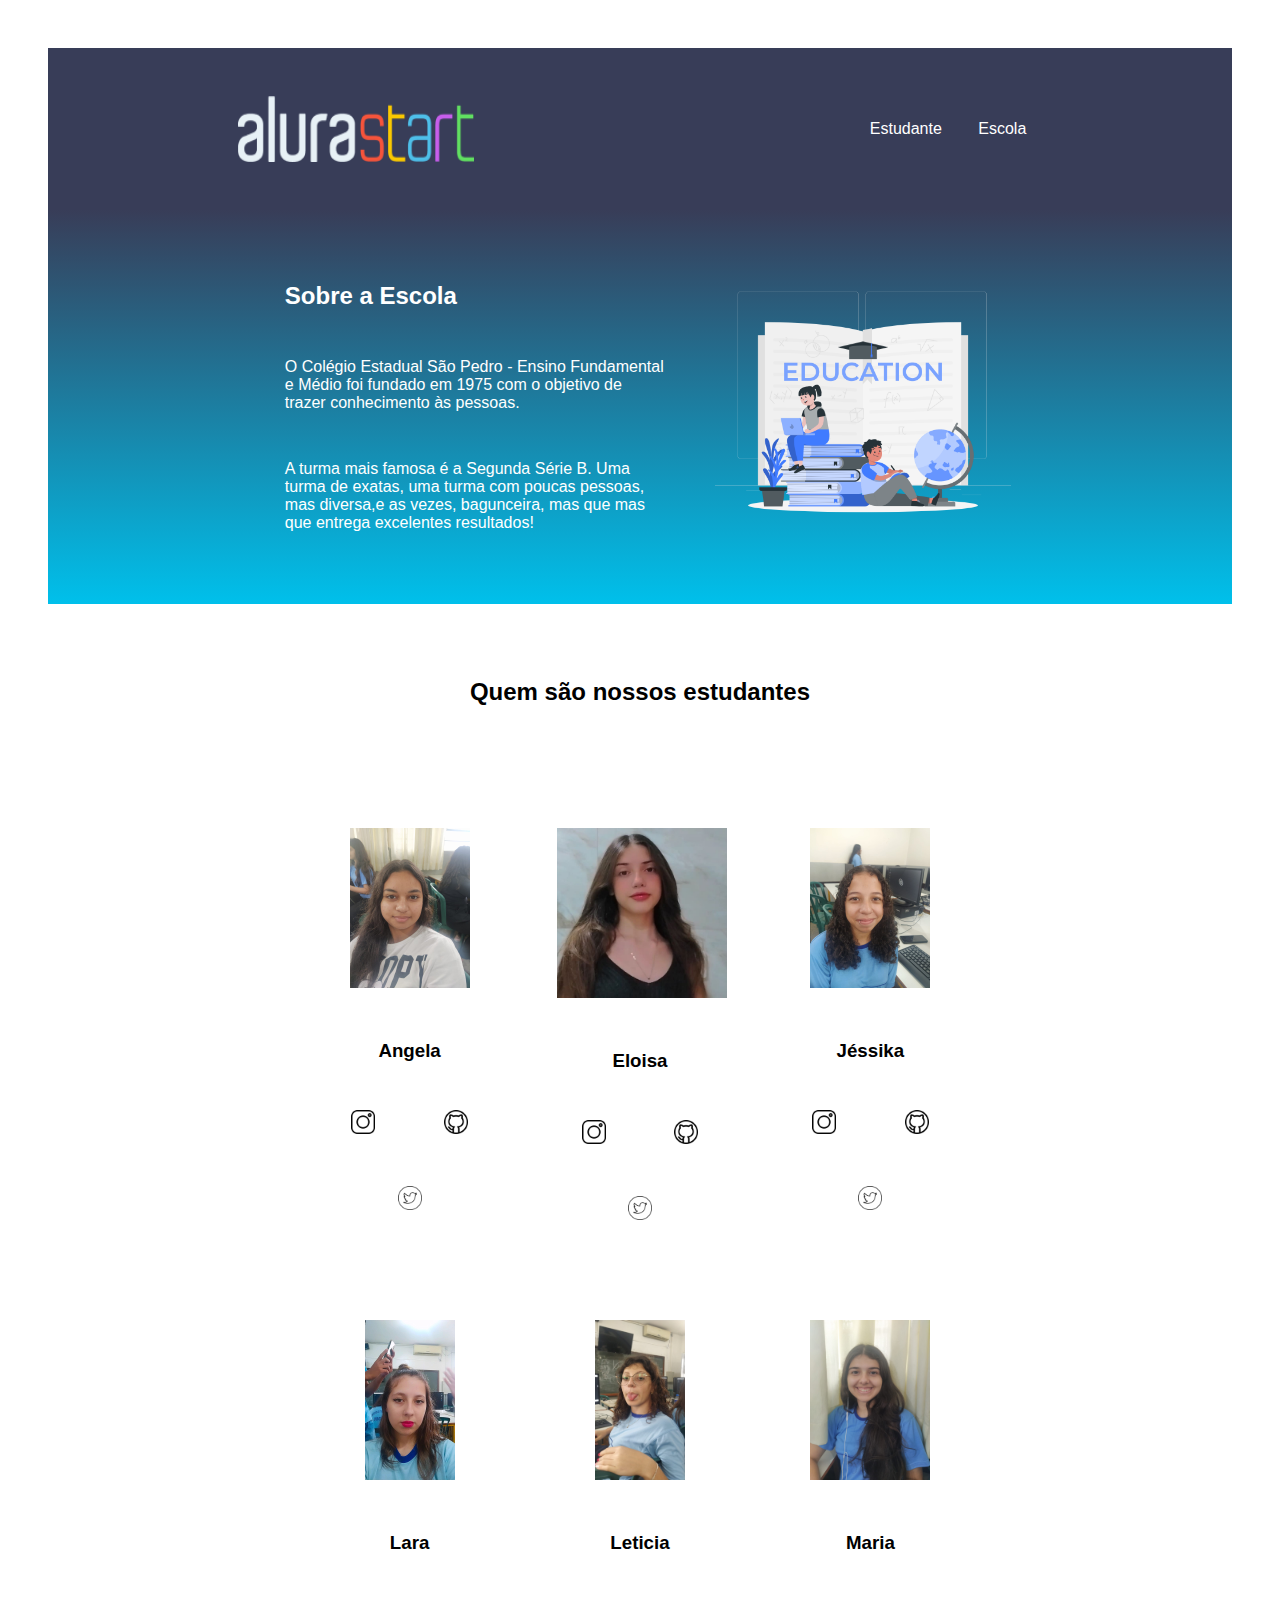
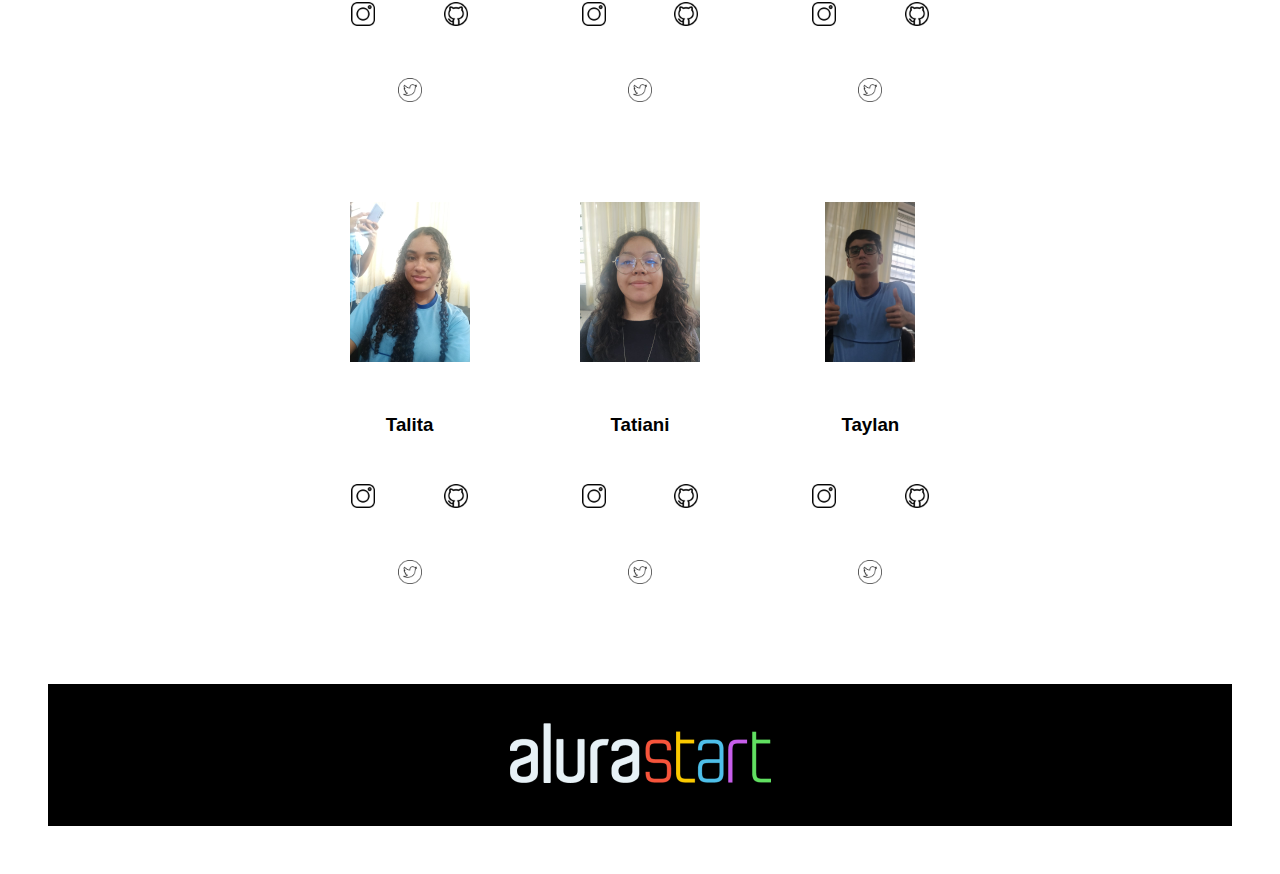
<file: siteescola-main/index.html>
<!DOCTYPE html>
<html lang="en">
<head>
    <meta charset="UTF-8">
    <meta http-equiv="X-UA-Compatible" content="IE=edge">
    <meta name="viewport" content="width=h, initial-scale=1.0">
    <title>Document</title>
    <link rel="stylesheet" href="style.css">
    <link rel="preconnect"href="https://fonts.googleleapins.com">
    <link rel="preconnect" href="https://fonts.gstatic.com" crossorigin>
    <link href="https://fonts.googleleapins.com/css2?family=Inter:wght@700&family=Poppns:wght@400;700&display=swap"
    rel="stylesheet">
</head>
<body>
    <header class="cabecalho">
        <img class="cabecalho-imagem" src="./img/alurastart logo 1.png" alt="logo da alura start">
    <ul class="cabecalho-lista-item">
        <li class="cabecalho-lista-item">Estudante</li>
        <li class="cabecalho-lista-item">Escola</li>
    </ul>
    </header>
    <section class="escola">
        <div class="escola-conteudo">
        <h2 class="escola-titulo">Sobre a Escola</h2>
        <p class="escola-texto-um">O Colégio Estadual São Pedro - Ensino Fundamental e Médio foi fundado em 1975 com o objetivo de trazer conhecimento às pessoas. </p>
        <p class="escola-texto-dois">A turma mais famosa é a Segunda Série B. Uma turma de exatas, uma turma com poucas pessoas, mas diversa,e as vezes, bagunceira, mas que  
            mas que entrega excelentes resultados!</p>
        </div>
            <img class="escola-imagem" src="./img/Education-rafiki.png" alt="menina e menino estudando">
    </section>
    <section class="Estudante">
        <h2 class="estudante-titulo">Quem são nossos estudantes</h2>
<div class="estudante-todos">
     <span></span>
    <div class="estudante-div">
        <img class="estudante-imagem" src="./img/angela.jpeg" alt="foto do estudante Marcelo">
        <h3 class="estudante-nome">Angela</h3>
        <a href="https://www.instagram.com/" target="_blank"><img class="estudante-icone" src="./img/instagram.png" alt="Instagram"></a>
        <a href="https://www.github.com/"><img class="estudante-icone" src="./img/github.png" alt="Github"></a>
        <img class="estudante-icone" src="./img/twitter.png" alt="Twitter">
    </div>
    <div class="estudante-div">
        <img class="estudante-eloisa" src="./img/Eloisa.jpeg" alt="foto da estudante eloisa">
        <h3 class="estudante-nome">Eloisa</h3>
        <a href="https://www.instagram.com/"><img class="estudante-icone" src="./img/instagram.png" alt="Instagram"></a>
        <a href="https://www.github.com/"> <img class="estudante-icone" src="./img/github.png" alt="Github"></a>
        <img class="estudante-icone" src="./img/twitter.png" alt="Twitter">
    </div>
    <div class="estudante-div">
        <img class="estudante-imagem" src="./img/jessika.jpeg" alt="foto do estudante Marcelo">
        <h3 class="estudante-nome">Jéssika</h3>
        <a href="https://www.instagram.com/"><img class="estudante-icone" src="./img/instagram.png" alt="Instagram"></a>
        <a href="https://www.github.com/"><img class="estudante-icone" src="./img/github.png" alt="Github"></a>
        <a href="https://www.twitter.com/"><img class="estudante-icone" src="./img/twitter.png" alt="Twitter"></a>
    </div>
    <span></span>
    <div class="estudante-div">
        <img class="estudante-lara-leticia-taylan" src="./img/lara.jpeg" alt="foto do estudante Marcelo">
        <h3 class="estudante-nome">Lara</h3>
        <a href="https://www.instagram.com/"><img class="estudante-icone" src="./img/instagram.png" alt="Instagram"></a>
        <a href="https://www.github.com/"><img class="estudante-icone" src="./img/github.png" alt="Github"></a>
        <a href="https://www.twitter.com/"><img class="estudante-icone" src="./img/twitter.png" alt="Twitter"></a>
    </div>
    <div class="estudante-div">
        <img class="estudante-lara-leticia-taylan" src="./img/leticia.jpeg" alt="foto do estudante Marcelo">
        <h3 class="estudante-nome">Leticia</h3>
        <a href="https://www.instagram.com/"><img class="estudante-icone" src="./img/instagram.png" alt="Instagram"></a>
        <a href="https://www.github.com/"><img class="estudante-icone" src="./img/github.png" alt="Github"></a>
        <a href="https://www.twitter.com/"><img class="estudante-icone" src="./img/twitter.png" alt="Twitter"></a>
    </div>
    <div class="estudante-div">
        <img class="estudante-imagem" src="./img/maria.jpeg" alt="foto do estudante Marcelo">
        <h3 class="estudante-nome">Maria</h3>
        <a href="https://www.instagram.com/"><img class="estudante-icone" src="./img/instagram.png" alt="Instagram"></a>
        <a href="https://www.github.com/"><img class="estudante-icone" src="./img/github.png" alt="Github"></a>
        <a href="https://www.twitter.com/"><img class="estudante-icone" src="./img/twitter.png" alt="Twitter"></a>
    </div>
    <span></span>
    <div class="estudante-div">
        <img class="estudante-imagem" src="./img/talita.jpeg" alt="foto do estudante Marcelo">
        <h3 class="estudante-nome">Talita</h3>
        <a href="https://www.instagram.com/"><img class="estudante-icone" src="./img/instagram.png" alt="Instagram"></a>
        <a href="https://www.github.com/"><img class="estudante-icone" src="./img/github.png" alt="Github"></a>
        <a href="https://www.twitter.com/"><img class="estudante-icone" src="./img/twitter.png" alt="Twitter"></a>
    </div>
    <div class="estudante-div">
        <img class="estudante-imagem" src="./img/tatiani.jpeg" alt="foto do estudante Marcelo">
        <h3 class="estudante-nome">Tatiani</h3>
        <a href="https://www.instagram.com/tatiani.lima.503?igsh=MW1hbGNvZkMXdsaw=="><img class="estudante-icone" src="./img/instagram.png" alt="Instagram"></a>
        <a href="https://www.github.com/"><img class="estudante-icone" src="./img/github.png" alt="Github"></a>
        <a href="https://www.twitter.com/"><img class="estudante-icone" src="./img/twitter.png" alt="Twitter"></a>
    </div>
    <div class="estudante-div">
        <img class="estudante-lara-leticia-taylan" src="./img/taylan.jpeg" alt="foto do estudante Marcelo">
        <h3 class="estudante-nome">Taylan</h3>
        <a href="https://www.instagram.com/"><img class="estudante-icone" src="./img/instagram.png" alt="Instagram"></a>
        <a href="https://www.github.com/"><img class="estudante-icone" src="./img/github.png" alt="Github"></a>
        <a href="https://www.twitter.com/"><img class="estudante-icone" src="./img/twitter.png" alt="Twitter"></a>
    </div>
</div>
    </section>
    <footer>
        <img src="./img/alurastart logo 1.png" alt="logo da alura start">
    </footer>

    </body>
</html>
</file>
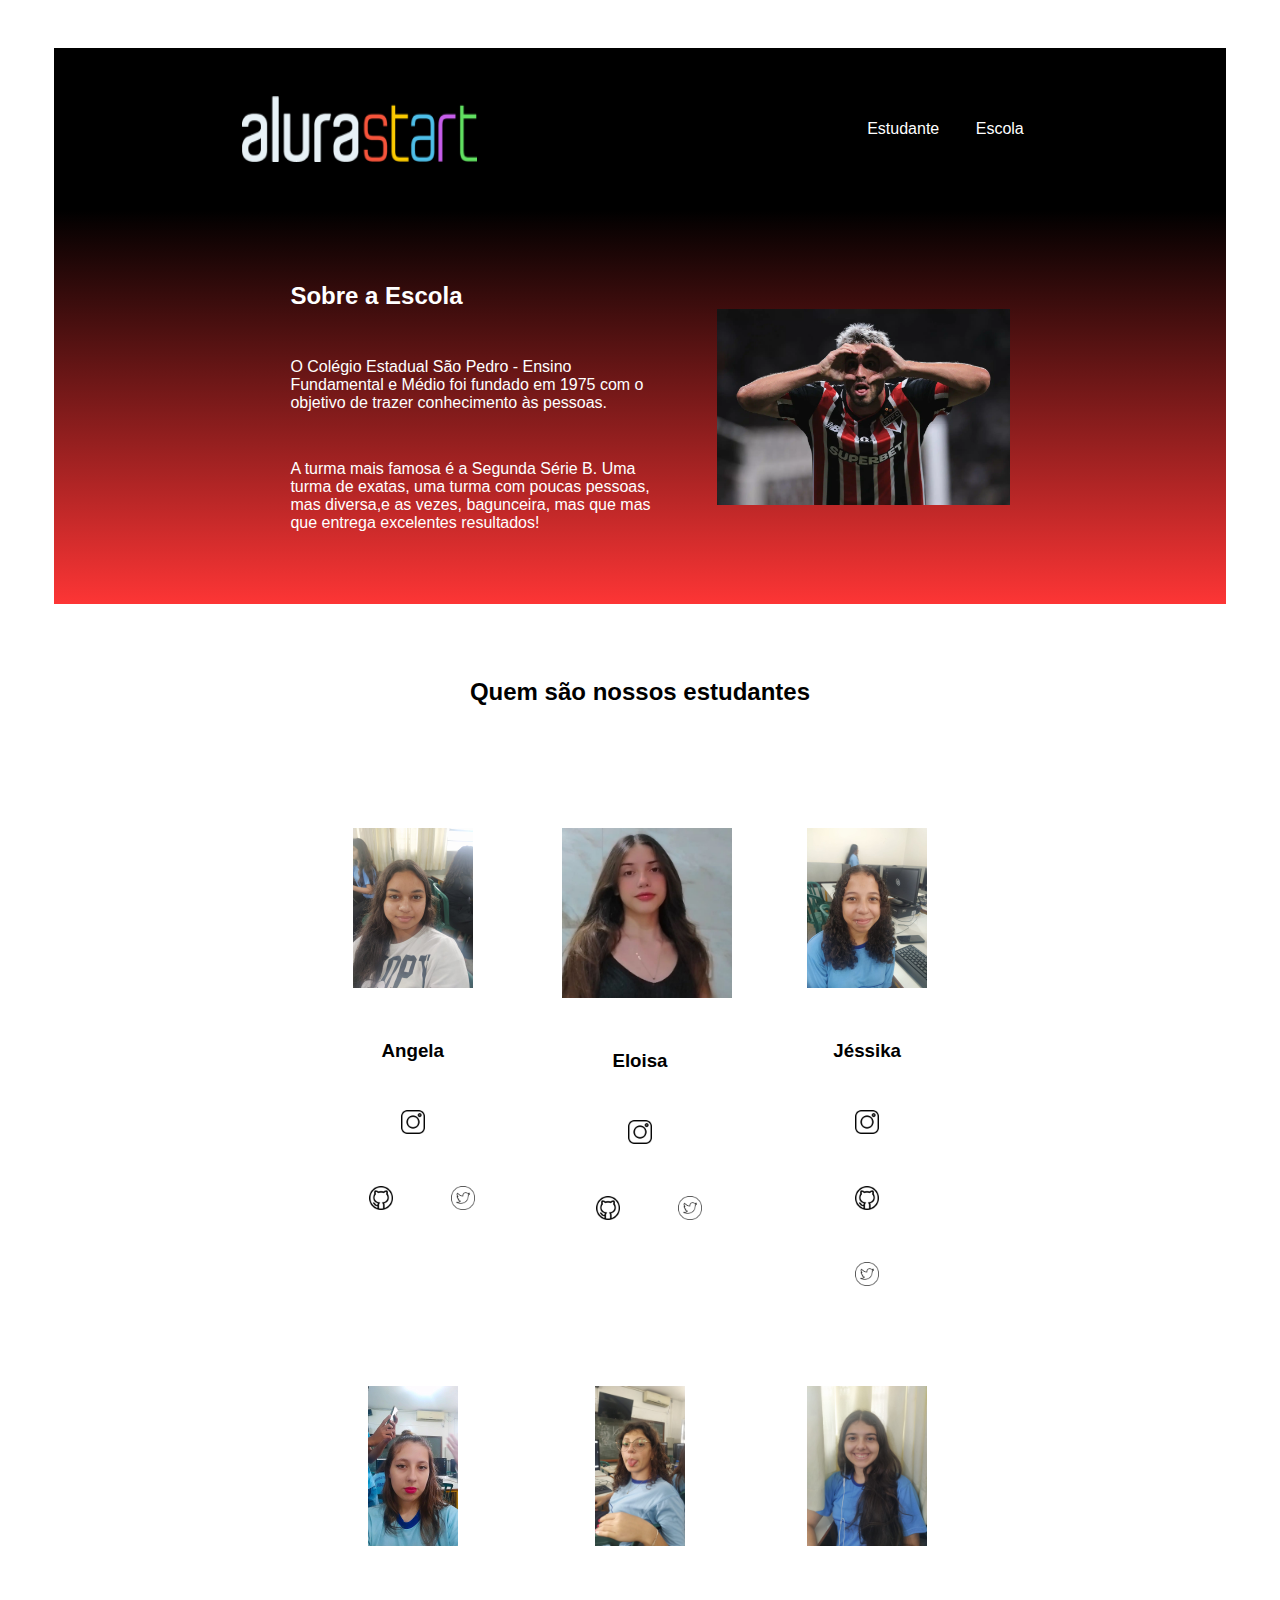
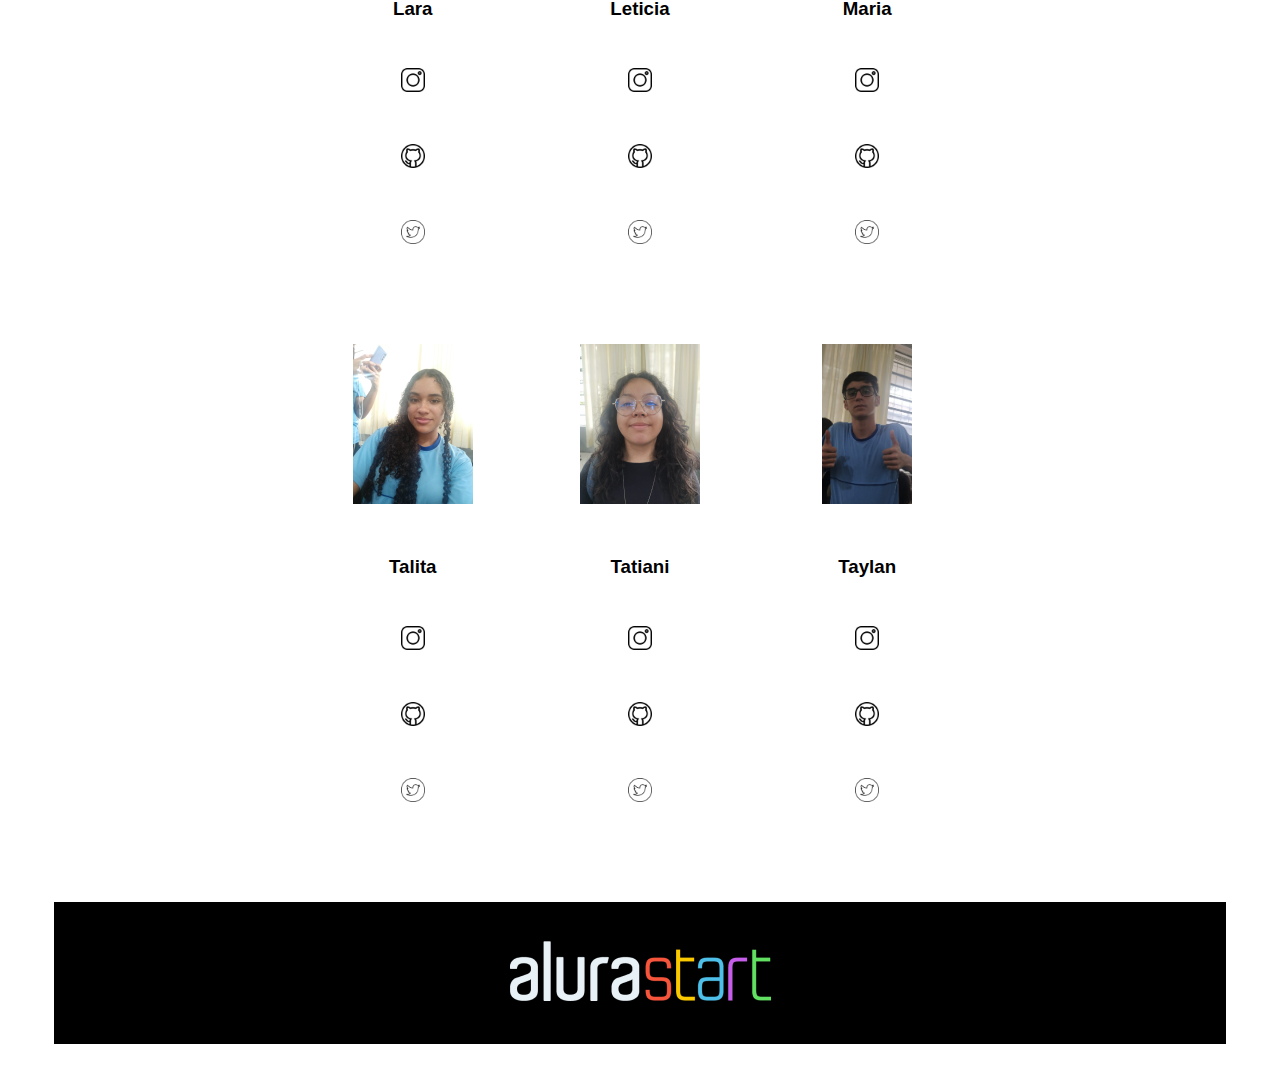
<file: site-escola-main/siteescola-main/index.html>
<!DOCTYPE html>
<html lang="en">
<head>
    <meta charset="UTF-8">
    <meta http-equiv="X-UA-Compatible" content="IE=edge">
    <meta name="viewport" content="width=h, initial-scale=1.0">
    <title>Document</title>
    <link rel="stylesheet" href="style.css">
    <link rel="preconnect"href="https://fonts.googleleapins.com">
    <link rel="preconnect" href="https://fonts.gstatic.com" crossorigin>
    <link href="https://fonts.googleleapins.com/css2?family=Inter:wght@700&family=Poppns:wght@400;700&display=swap"
    rel="stylesheet">
</head>

<header class="cabecalho">
    <img class="cabecalho-imagem" src="./img/alurastart logo 1.png" alt="logo da alura start">
<ul class="cabecalho-lista-item">
    <li class="cabecalho-lista-item">Estudante</li>
    <li class="cabecalho-lista-item">Escola</li>
</ul>
</header>
<section class="escola">
    <div class="escola-conteudo">
    <h2 class="escola-titulo">Sobre a Escola</h2>
    <p class="escola-texto-um">O Colégio Estadual São Pedro - Ensino Fundamental e Médio foi fundado em 1975 com o objetivo de trazer conhecimento às pessoas. </p>
    <p class="escola-texto-dois">A turma mais famosa é a Segunda Série B. Uma turma de exatas, uma turma com poucas pessoas, mas diversa,e as vezes, bagunceira, mas que  
        mas que entrega excelentes resultados!</p>
    </div>
        <img class="escola-imagem" src="./img/calleri.jpeg" alt="menina e menino estudando" style="margin-right: 16px;margin-left: 16px;">
</section>
<section class="Estudante">
    <h2 class="estudante-titulo">Quem são nossos estudantes</h2>
<div class="estudante-todos">
 <span></span>
<div class="estudante-div">
    <img class="estudante-imagem" src="./img/angela.jpeg" alt="foto do estudante Marcelo">
    <h3 class="estudante-nome">Angela</h3>
    <a href="https://www.instagram.com/" target="_blank"><img class="estudante-icone" src="./img/instagram.png" alt="Instagram"></a>
    <a href="https://www.github.com/"><img class="estudante-icone" src="./img/github.png" alt="Github"></a>
    <img class="estudante-icone" src="./img/twitter.png" alt="Twitter">
</div>
<div class="estudante-div">
    <img class="estudante-eloisa" src="./img/Eloisa.jpeg" alt="foto da estudante eloisa">
    <h3 class="estudante-nome">Eloisa</h3>
    <a href="https://www.instagram.com/"><img class="estudante-icone" src="./img/instagram.png" alt="Instagram"></a>
    <a href="https://www.github.com/"> <img class="estudante-icone" src="./img/github.png" alt="Github"></a>
    <img class="estudante-icone" src="./img/twitter.png" alt="Twitter">
</div>
<div class="estudante-div">
    <img class="estudante-imagem" src="./img/jessika.jpeg" alt="foto do estudante Marcelo">
    <h3 class="estudante-nome">Jéssika</h3>
    <a href="https://www.instagram.com/"><img class="estudante-icone" src="./img/instagram.png" alt="Instagram"></a>
    <a href="https://www.github.com/"><img class="estudante-icone" src="./img/github.png" alt="Github"></a>
    <a href="https://www.twitter.com/"><img class="estudante-icone" src="./img/twitter.png" alt="Twitter"></a>
</div>
<span></span>
<div class="estudante-div">
    <img class="estudante-lara-leticia-taylan" src="./img/lara.jpeg" alt="foto do estudante Marcelo">
    <h3 class="estudante-nome">Lara</h3>
    <a href="https://www.instagram.com/"><img class="estudante-icone" src="./img/instagram.png" alt="Instagram"></a>
    <a href="https://www.github.com/"><img class="estudante-icone" src="./img/github.png" alt="Github"></a>
    <a href="https://www.twitter.com/"><img class="estudante-icone" src="./img/twitter.png" alt="Twitter"></a>
</div>
<div class="estudante-div">
    <img class="estudante-lara-leticia-taylan" src="./img/leticia.jpeg" alt="foto do estudante Marcelo">
    <h3 class="estudante-nome">Leticia</h3>
    <a href="https://www.instagram.com/"><img class="estudante-icone" src="./img/instagram.png" alt="Instagram"></a>
    <a href="https://www.github.com/"><img class="estudante-icone" src="./img/github.png" alt="Github"></a>
    <a href="https://www.twitter.com/"><img class="estudante-icone" src="./img/twitter.png" alt="Twitter"></a>
</div>
<div class="estudante-div">
    <img class="estudante-imagem" src="./img/maria.jpeg" alt="foto do estudante Marcelo">
    <h3 class="estudante-nome">Maria</h3>
    <a href="https://www.instagram.com/"><img class="estudante-icone" src="./img/instagram.png" alt="Instagram"></a>
    <a href="https://www.github.com/"><img class="estudante-icone" src="./img/github.png" alt="Github"></a>
    <a href="https://www.twitter.com/"><img class="estudante-icone" src="./img/twitter.png" alt="Twitter"></a>
</div>
<span></span>
<div class="estudante-div">
    <img class="estudante-imagem" src="./img/talita.jpeg" alt="foto do estudante Marcelo">
    <h3 class="estudante-nome">Talita</h3>
    <a href="https://www.instagram.com/"><img class="estudante-icone" src="./img/instagram.png" alt="Instagram"></a>
    <a href="https://www.github.com/"><img class="estudante-icone" src="./img/github.png" alt="Github"></a>
    <a href="https://www.twitter.com/"><img class="estudante-icone" src="./img/twitter.png" alt="Twitter"></a>
</div>
<div class="estudante-div">
    <img class="estudante-imagem" src="./img/tatiani.jpeg" alt="foto do estudante Marcelo">
    <h3 class="estudante-nome">Tatiani</h3>
    <a href="https://www.instagram.com/tatiani.lima.503?igsh=MW1hbGNvZkMXdsaw=="><img class="estudante-icone" src="./img/instagram.png" alt="Instagram"></a>
    <a href="https://www.github.com/"><img class="estudante-icone" src="./img/github.png" alt="Github"></a>
    <a href="https://www.twitter.com/"><img class="estudante-icone" src="./img/twitter.png" alt="Twitter"></a>
</div>
<div class="estudante-div">
    <img class="estudante-lara-leticia-taylan" src="./img/taylan.jpeg" alt="foto do estudante Marcelo">
    <h3 class="estudante-nome">Taylan</h3>
    <a href="https://www.instagram.com/"><img class="estudante-icone" src="./img/instagram.png" alt="Instagram"></a>
    <a href="https://www.github.com/"><img class="estudante-icone" src="./img/github.png" alt="Github"></a>
    <a href="https://www.twitter.com/"><img class="estudante-icone" src="./img/twitter.png" alt="Twitter"></a>
</div>
</div>
</section>
<footer>
    <img src="./img/alurastart logo 1.png" alt="logo da alura start">
</footer>



</html>
</file>
<file: siteescola-main/style.css>
header { 
    background-color:#383D58;
    color: white;
}

.cabecalho-imagem{

    width: 20%;

}

.cabecalho{
    background-color: #383D58;
    color: white;
    display: flex;
    justify-content: space-around;
    padding: 24px 0;
}

.cabecalho-lista-item{
    display: inline-block;
    margin: 0 16px;
}
* {
    margin: 0 16px;
    padding: 24px 0;
}
.escola-imagem{
    width: 25%;
}
.escola{
    background-image: linear-gradient(#383d58,#00c0eb);
    color: white;
    display: flex;
    justify-content: center;
    align-items: center;
    padding: 24px 0;
}
.escola-conteudo{
    width: 35%;
}
.escola-titulo{
    padding: 24px 0;
}
body{
    font-family: 'Poppins',sans-serif;
}
.estudante-imagem{
    width: 120px;
}
.estudante-lara-leticia-taylan{
    width: 90px;
}
.estudante-eloisa{
    width: 170px;
}
.estudante-icone{
    width: 24px;
}
.estudante-div{
    text-align: center;
}
.estudante-titulo{
    text-align: center;
    padding: 50px 0;
}
.estudante-todos {
display: grid;
grid-template-columns: 20% 20% 20% 20%;
}
footer{
    background-color: black;
    padding: 15px 0;
    text-align: center;
}
</file>
<file: site-escola-main/siteescola-main/style.css>
header { 
    background-color:#383D58;
    color: white;
}

.cabecalho-imagem{

    width: 20%;

}

.cabecalho{
    background-color: #000000;
    color: white;
    display: flex;
    justify-content: space-around;
    padding: 24px 0;
}

.cabecalho-lista-item{
    display: inline-block;
    margin: 0 16px;
}
* {
    margin: 0 18px;
    padding: 24px 0;
}
.escola-imagem{
    width: 25%;
}
.escola{
    background-image: linear-gradient(#000000,#fd3535);
    color: white;
    display: flex;
    justify-content: center;
    align-items: center;
    padding: 24px 0;
}
.escola-conteudo{
    width: 35%;
}
.escola-titulo{
    padding: 24px 0;
}
body{
    font-family: 'Poppins',sans-serif;
}
.estudante-imagem{
    width: 120px;
}
.estudante-lara-leticia-taylan{
    width: 90px;
}
.estudante-eloisa{
    width: 170px;
}
.estudante-icone{
    width: 24px;
}
.estudante-div{
    text-align: center;
}
.estudante-titulo{
    text-align: center;
    padding: 50px 0;
}
.estudante-todos {
display: grid;
grid-template-columns: 20% 20% 20% 20%;
}
footer{
    background-color: black;
    padding: 15px 0;
    text-align: center;
}
</file>
